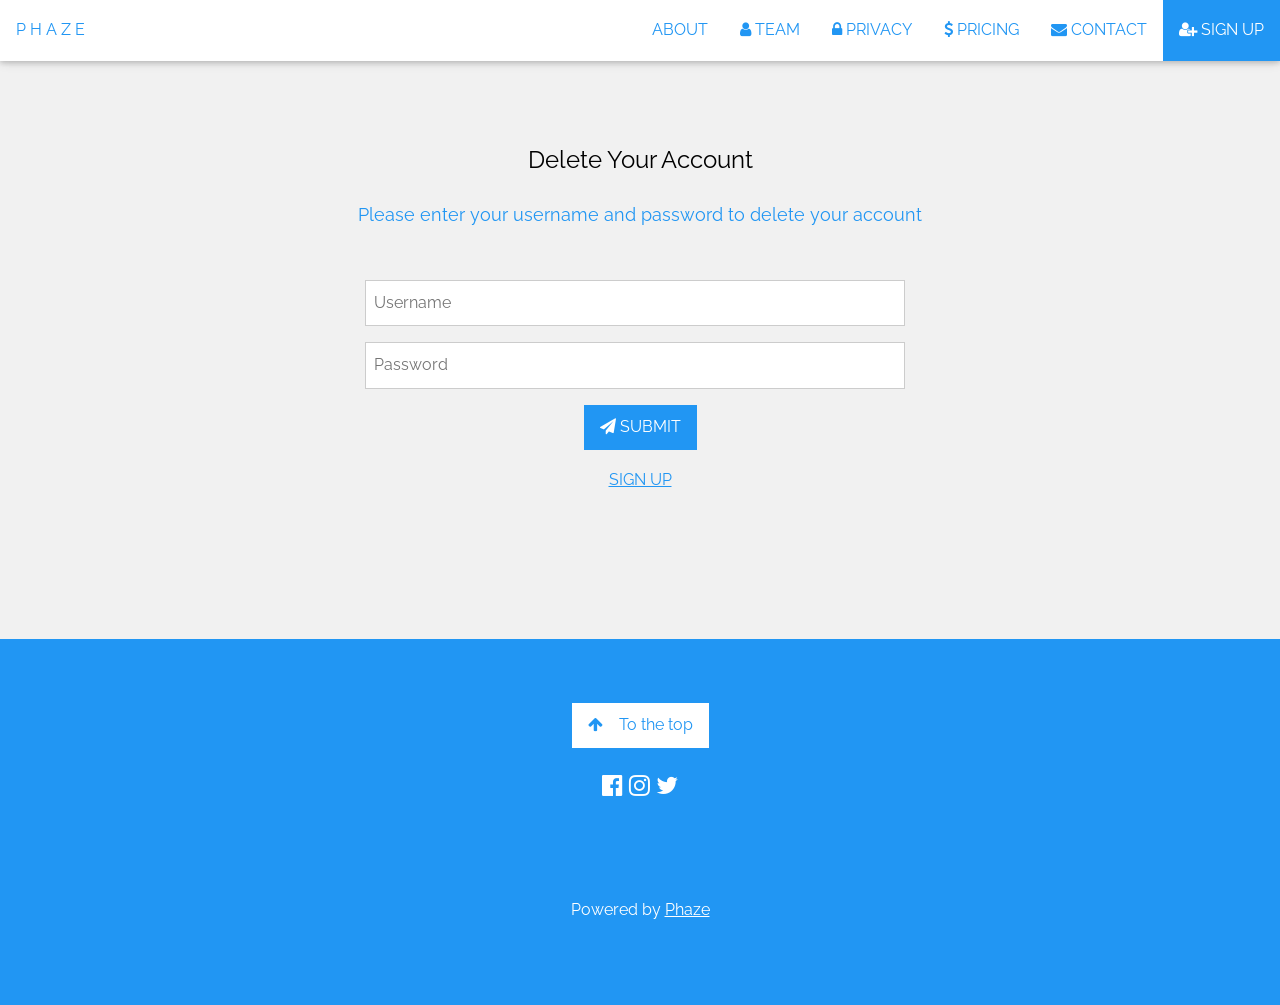
<file: code/front-end/website/templates/delete_page.html>
<!DOCTYPE html>
<html lang="en">

<title>Phaze Login</title>

<meta charset="UTF-8">
<meta name="viewport" content="width=device-width, initial-scale=1">
<link rel="stylesheet" href="https://www.w3schools.com/w3css/4/w3.css"> <!-- Style sheet for the W3css library -->
<link rel="stylesheet" href="https://fonts.googleapis.com/css?family=Raleway"> <!-- Style sheet for imported Google font 'Raleway' -->
<link rel="stylesheet" href="https://cdnjs.cloudflare.com/ajax/libs/font-awesome/4.7.0/css/font-awesome.min.css"> <!-- Style sheet for the the imported icons -->
<link rel="stylesheet"  type = "text/css" href="../static/style/style.css">
<link href="https://fonts.googleapis.com/icon?family=Material+Icons" rel="stylesheet"> <!-- Style sheet for the the imported icons from Google -->
<style>

/* Positions text input sections */
.container1 {
  padding-left: 28%;
  clear: both;
}

</style>

<body class="w3-content w3-white" style="max-width:100%;">
<!-- Navbar on big screen -->
<div class="w3-top">
  <div class="w3-bar w3-white w3-text-blue w3-card" id="myNavbar">

    <!-- Left-sided navbar links -->
    <a href="../../#home" class="w3-bar-item w3-button w3-hover-theme w3-wide">PHAZE</a>

    <!-- Right-sided navbar links -->
    <div class="w3-right w3-hide-small">
      <a href="../../#about" class="w3-bar-item w3-button w3-hover-theme1">ABOUT</a>
      <a href="../../#team" class="w3-bar-item w3-button w3-hover-theme2"><i class="fa fa-user"></i> TEAM</a>
      <a href="../../#privacy" class="w3-bar-item w3-button w3-hover-theme3"><i class="fa fa-lock"></i> PRIVACY</a>
      <a href="../../#pricing" class="w3-bar-item w3-button w3-hover-theme4"><i class="fa fa-usd"></i> PRICING</a>
      <a href="../../#contact" class="w3-bar-item w3-button w3-hover-theme5"><i class="fa fa-envelope"></i> CONTACT</a>
      <a href="/web_register" class="w3-bar-item w3-button w3-hover-opacity w3-hover-blue
      w3-hover-text-white w3-blue" style=""><i class="fa fa-user-plus"></i> SIGN UP</a>
    </div>

    <!-- Small screens will be replaced with a menu icon -->
    <a href="javascript:void(0)" class="w3-bar-item w3-button w3-right w3-hide-large w3-hover-blue w3-hide-medium" onclick="w3_open()">
      <i class="fa fa-bars"></i>
    </a>
  </div>
</div>

<!-- Sidebar menu when the mwnu icon is clicked -->
<nav class="w3-sidebar w3-bar-block w3-blue w3-card w3-animate-left w3-hide-medium w3-hide-large" style="display:none" id="mySidebar">
  <a href="javascript:void(0)" onclick="w3_close()" class="w3-bar-item w3-button w3-large w3-padding-16 w3-hover-theme">Close ×</a>
  <a href="../../#about" onclick="w3_close()" class="w3-bar-item w3-button w3-hover-theme1">ABOUT</a>
  <a href="../../#team" onclick="w3_close()" class="w3-bar-item w3-button w3-hover-theme2"><i class="fa fa-user"></i> TEAM</a>
  <a href="../../#privacy" onclick="w3_close()" class="w3-bar-item w3-button w3-hover-theme3"><i class="fa fa-lock"></i> PRIVACY</a>
  <a href="../../#pricing" onclick="w3_close()" class="w3-bar-item w3-button w3-hover-theme4"><i class="fa fa-usd"></i> PRICING</a>
  <a href="../../#contact" onclick="w3_close()" class="w3-bar-item w3-button w3-hover-theme5"><i class="fa fa-envelope"></i> CONTACT</a>
  <a href="/web_register" onclick="w3_close()" class="w3-bar-item w3-button w3-hover-theme5"><i class="fa fa-sign-in"></i> SIGN UP</a>
</nav>


</header>

<!-- Delete Section -->
<div class="w3-center w3-container w3-light-grey" style="padding:128px 16px" id="contact">

  <!-- Delete header -->
  <h3 class="w3-center">Delete Your Account</h3>

  <!-- Delete sub-heading -->
  <p class="w3-center w3-text-blue w3-large">Please enter your username and password to delete your account</p>
  <div style="margin-top:48px">

    <!-- Input form -->
    <div class="container1">
      <form action="" method="POST" >
        <p><input class="w3-input w3-border" style="width:60%" type="text" placeholder="Username" required name="Name"></p>
        <p><input type="password" class="w3-input w3-border" style="width:60%" type="text" placeholder="Password" name="Password"></p>
    </div>

        <!-- Submit button -->
        <button class="w3-button w3-button w3-hover-opacity w3-hover-blue w3-hover-text-white w3-blue" type="submit">
          <i class="fa fa-paper-plane"></i> SUBMIT
        </button>
        <p class="w3-text-blue w3-hover-text-black"><a href="/web_register">SIGN UP</a></p>
      </form>
  </div>
</div>

<!-- Footer -->
<footer class="w3-center w3-blue w3-padding-64">
  <!-- Back to the top button -->
  <a href=" " class="w3-button w3-white w3-text-blue"><i class="fa fa-arrow-up w3-margin-right"></i>To the top</a>

  <!-- Social media buttons -->
  <div class="w3-xlarge w3-section">
    <a href="https://www.facebook.com/"> <i class="fa fa-facebook-official w3-hover-opacity"></i></a>
    <a href="https://www.instagram.com/"><i class="fa fa-instagram w3-hover-opacity"></i></a>
    <a href="https://twitter.com/?lang=en"><i class="fa fa-twitter w3-hover-opacity"></i></a>
  </div>
  <br></br>

  <!-- Credit -->
  <p>Powered by <a href="../../#home" title="W3.CSS" target="_blank" class="w3-hover-text-green">Phaze</a></p>
</footer>

<script>
// Toggle between showing and hiding the sidebar when clicking the menu icon
var mySidebar = document.getElementById("mySidebar");
function w3_open() {
  if (mySidebar.style.display === 'block') {
    mySidebar.style.display = 'none';
  } else {
    mySidebar.style.display = 'block';
  }
}

// Close the sidebar with the close button
function w3_close() {
    mySidebar.style.display = "none";
}
</script>


</body>
</html>
</file>
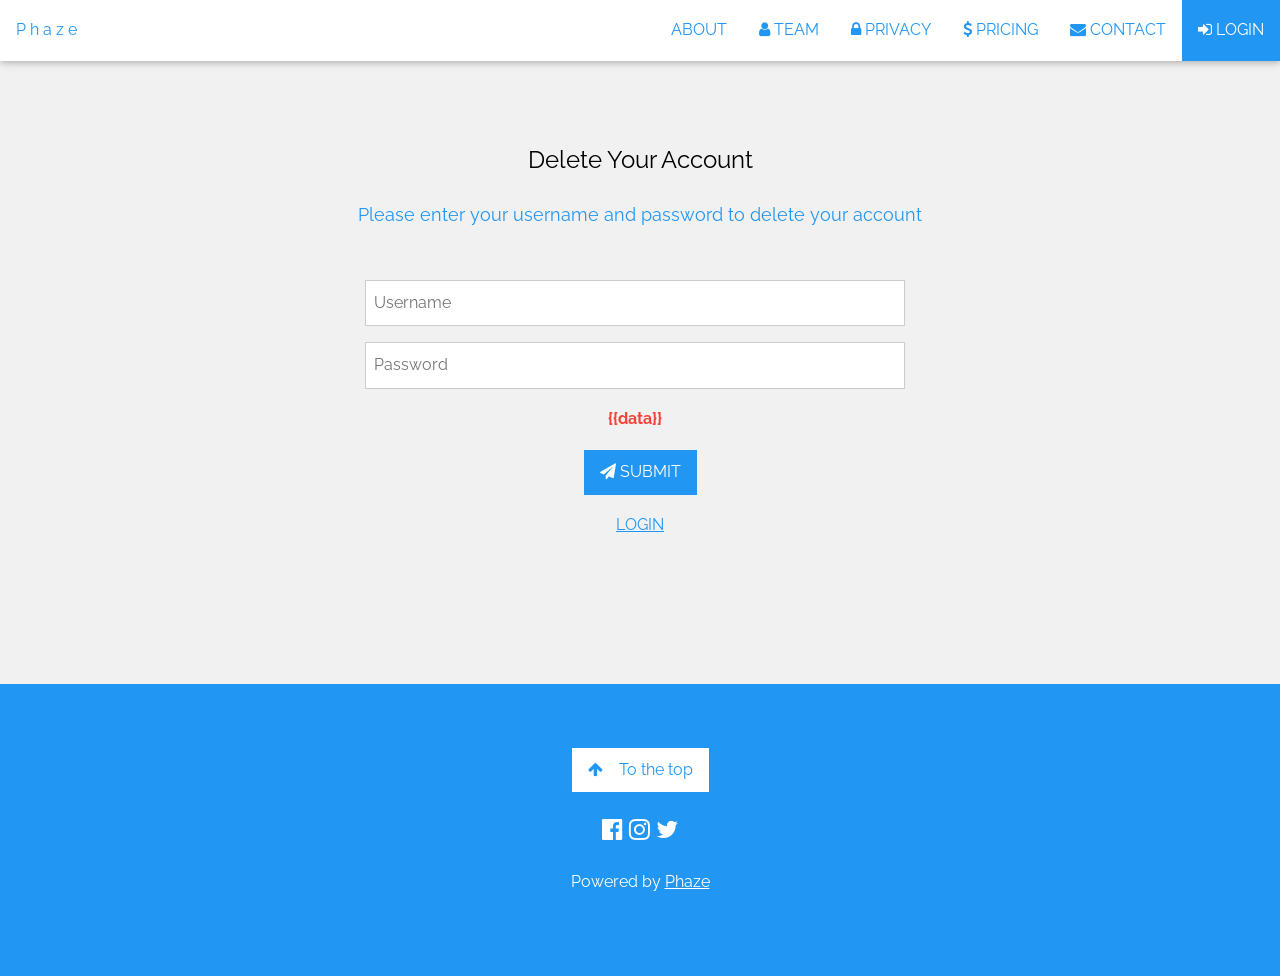
<file: code/front-end/website/templates/error_delete_account.html>
<!DOCTYPE html>
<html lang="en">

<title>Phaze Register</title>

<meta charset="UTF-8">
<meta name="viewport" content="width=device-width, initial-scale=1">
<link rel="stylesheet" href="https://www.w3schools.com/w3css/4/w3.css"> <!-- Style sheet for the W3css library -->
<link rel="stylesheet" href="https://fonts.googleapis.com/css?family=Raleway"> <!-- Style sheet for imported Google font 'Raleway' -->
<link rel="stylesheet" href="https://cdnjs.cloudflare.com/ajax/libs/font-awesome/4.7.0/css/font-awesome.min.css"> <!-- Style sheet for the the imported icons -->
<link rel="stylesheet"  type = "text/css" href="../static/style/style.css">
<link href="https://fonts.googleapis.com/icon?family=Material+Icons" rel="stylesheet"> <!-- Style sheet for the the imported icons from Google -->
<style>
/* Positions text input sections */
.container1 {
  padding-left: 28%;
  clear: both;
}

</style>

<body class="w3-content w3-white" style="max-width:100%;">

<!-- Navbar on big screen -->
<div class="w3-top">
  <div class="w3-bar w3-white w3-text-blue w3-card" id="myNavbar">

    <!-- Left-sided navbar links -->
    <a href="../../#home" class="w3-bar-item w3-button w3-hover-theme w3-wide">Phaze</a>

    <!-- Right-sided navbar links -->
    <div class="w3-right w3-hide-small">
      <a href="../../#about" class="w3-bar-item w3-button w3-hover-theme1">ABOUT</a>
      <a href="../../#team" class="w3-bar-item w3-button w3-hover-theme2"><i class="fa fa-user"></i> TEAM</a>
      <a href="../../#privacy" class="w3-bar-item w3-button w3-hover-theme3"><i class="fa fa-lock"></i> PRIVACY</a>
      <a href="../../#pricing" class="w3-bar-item w3-button w3-hover-theme4"><i class="fa fa-usd"></i> PRICING</a>
      <a href="../../#contact" class="w3-bar-item w3-button w3-hover-theme5"><i class="fa fa-envelope"></i> CONTACT</a>
      <a href="/web_login" class="w3-bar-item w3-button w3-hover-opacity w3-hover-blue
      w3-hover-text-white w3-blue" style=""><i class="fa fa-sign-in"></i> LOGIN</a>
    </div>

    <!-- Small screens will be replaced with a menu icon -->
    <a href="javascript:void(0)" class="w3-bar-item w3-button w3-right w3-hide-large w3-hover-blue w3-hide-medium" onclick="w3_open()">
      <i class="fa fa-bars"></i>
    </a>
  </div>
</div>

<!-- Sidebar menu when the mwnu icon is clicked -->
<nav class="w3-sidebar w3-bar-block w3-blue w3-card w3-animate-left w3-hide-medium w3-hide-large" style="display:none" id="mySidebar">
  <a href="javascript:void(0)" onclick="w3_close()" class="w3-bar-item w3-button w3-large w3-padding-16 w3-hover-theme">Close ×</a>
  <a href="../../#about" onclick="w3_close()" class="w3-bar-item w3-button w3-hover-theme1">ABOUT</a>
  <a href="../../#team" onclick="w3_close()" class="w3-bar-item w3-button w3-hover-theme2"><i class="fa fa-user"></i> TEAM</a>
  <a href="../../#privacy" onclick="w3_close()" class="w3-bar-item w3-button w3-hover-theme3"><i class="fa fa-lock"></i> PRIVACY</a>
  <a href="../../#pricing" onclick="w3_close()" class="w3-bar-item w3-button w3-hover-theme4"><i class="fa fa-usd"></i> PRICING</a>
  <a href="../../#contact" onclick="w3_close()" class="w3-bar-item w3-button w3-hover-theme5"><i class="fa fa-envelope"></i> CONTACT</a>
  <a href="/web_login" onclick="w3_close()" class="w3-bar-item w3-button w3-hover-theme5"><i class="fa fa-sign-in"></i> LOGIN</a>
</nav>


</header>

<!-- Delete Section -->
<div class="w3-center w3-container w3-light-grey" style="padding:128px 16px" id="contact">

  <!-- Delete header -->
  <h3 class="w3-center">Delete Your Account</h3>

  <!-- Delete sub-heading -->
  <p class="w3-center w3-text-blue w3-large">Please enter your username and password to delete your account</p>
  <div style="margin-top:48px">

    <!-- Input form -->
    <div class="container1">
      <form action="" method="POST" >
        <p><input class="w3-input w3-border" style="width:60%" type="text" placeholder="Username" required name="Name"></p>
        <p><input type="password" class="w3-input w3-border" style="width:60%" type="text" placeholder="Password" name="Password"></p>
          <p class=" w3-text-red" style="padding-right: 40%"><b>{{data}}</b></p>
    </div>

          <!-- Submit button -->
          <button class="w3-button w3-button w3-hover-opacity w3-hover-blue w3-hover-text-white w3-blue" type="submit">
            <i class="fa fa-paper-plane"></i> SUBMIT
          </button>
          <p class="w3-text-blue w3-hover-text-black"><a href="/web_login">LOGIN</a></p>
      </form>
  </div>
</div>

<!-- Footer -->
<footer class="w3-center w3-blue w3-padding-64">
  <!-- Back to the top button -->
  <a href=" " class="w3-button w3-white w3-text-blue"><i class="fa fa-arrow-up w3-margin-right"></i>To the top</a>

  <!-- Social media buttons -->
  <div class="w3-xlarge w3-section">
    <a href="https://www.facebook.com/"> <i class="fa fa-facebook-official w3-hover-opacity"></i></a>
    <a href="https://www.instagram.com/"><i class="fa fa-instagram w3-hover-opacity"></i></a>
    <a href="https://twitter.com/?lang=en"><i class="fa fa-twitter w3-hover-opacity"></i></a>
  </div>

  <!-- Credit -->
  <p>Powered by <a href="../../#home" title="W3.CSS" target="_blank" class="w3-hover-text-green">Phaze</a></p>
</footer>

<script>
// Toggle between showing and hiding the sidebar when clicking the menu icon
var mySidebar = document.getElementById("mySidebar");
function w3_open() {
  if (mySidebar.style.display === 'block') {
    mySidebar.style.display = 'none';
  } else {
    mySidebar.style.display = 'block';
  }
}

// Close the sidebar with the close button
function w3_close() {
    mySidebar.style.display = "none";
}
</script>


</body>
</html>
</file>
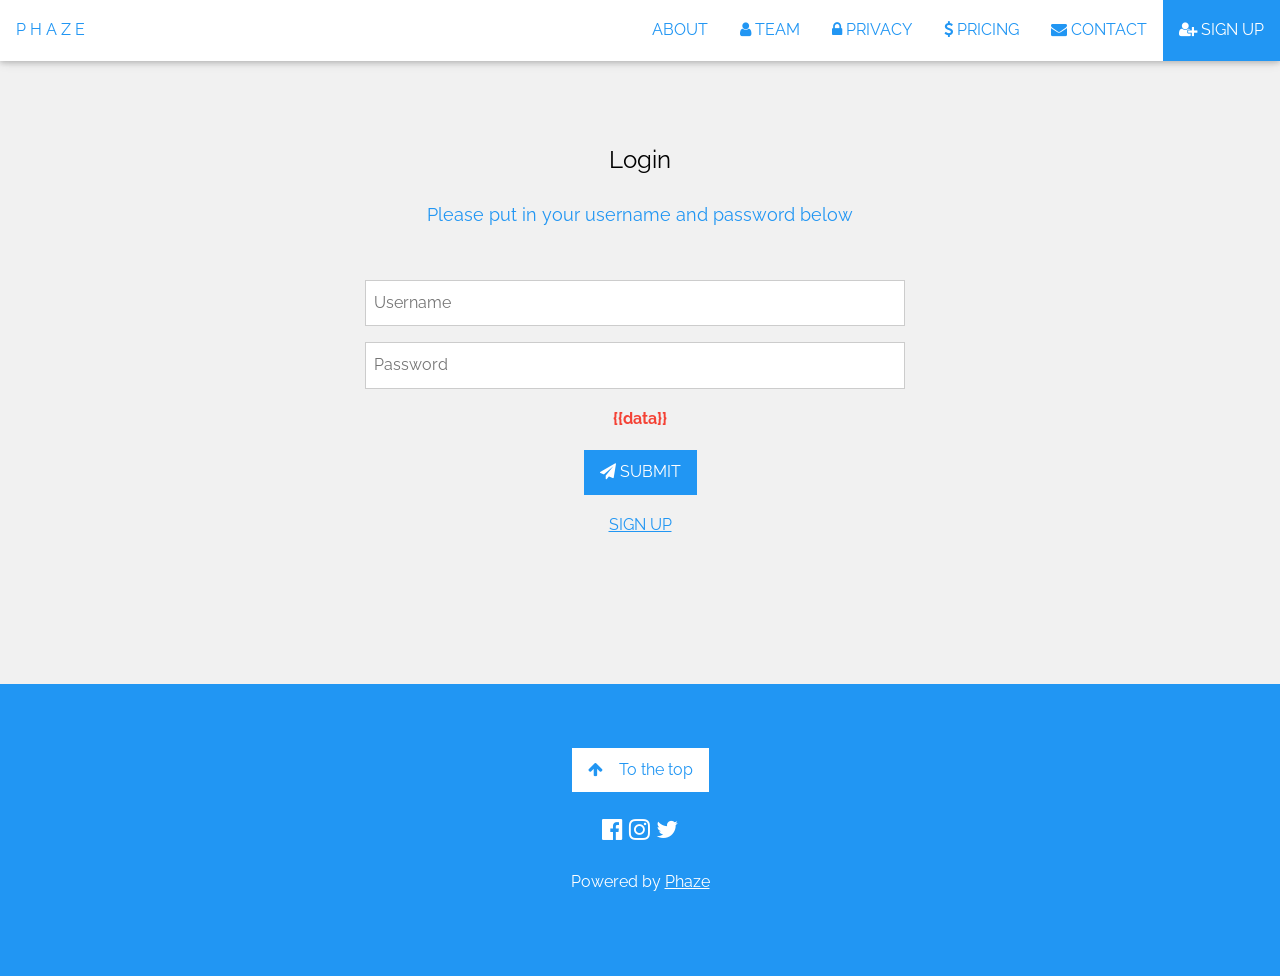
<file: code/front-end/website/templates/error_login.html>
<!DOCTYPE html>
<html lang="en">

<title>Phaze Login</title>

<meta charset="UTF-8">
<meta name="viewport" content="width=device-width, initial-scale=1">
<link rel="stylesheet" href="https://www.w3schools.com/w3css/4/w3.css"> <!-- Style sheet for the W3css library -->
<link rel="stylesheet" href="https://fonts.googleapis.com/css?family=Raleway"> <!-- Style sheet for imported Google font 'Raleway' -->
<link rel="stylesheet" href="https://cdnjs.cloudflare.com/ajax/libs/font-awesome/4.7.0/css/font-awesome.min.css"> <!-- Style sheet for the the imported icons -->
<link rel="stylesheet"  type = "text/css" href="../static/style/style.css">
<link href="https://fonts.googleapis.com/icon?family=Material+Icons" rel="stylesheet"> <!-- Style sheet for the the imported icons from Google -->
<style>
/* Positions text input sections */
.container1 {
  padding-left: 28%;
  clear: both;
}

</style>
<body class="w3-content w3-white" style="max-width:100%;">

<!-- Navbar on big screen -->
<div class="w3-top">
  <div class="w3-bar w3-white w3-text-blue w3-card" id="myNavbar">

    <!-- Left-sided navbar links -->
    <a href="../../#home" class="w3-bar-item w3-button w3-hover-theme w3-wide">PHAZE</a>

    <!-- Right-sided navbar links -->
    <div class="w3-right w3-hide-small">
      <a href="../../#about" class="w3-bar-item w3-button w3-hover-theme1">ABOUT</a>
      <a href="../../#team" class="w3-bar-item w3-button w3-hover-theme2"><i class="fa fa-user"></i> TEAM</a>
      <a href="../../#privacy" class="w3-bar-item w3-button w3-hover-theme3"><i class="fa fa-lock"></i> PRIVACY</a>
      <a href="../../#pricing" class="w3-bar-item w3-button w3-hover-theme4"><i class="fa fa-usd"></i> PRICING</a>
      <a href="../../#contact" class="w3-bar-item w3-button w3-hover-theme5"><i class="fa fa-envelope"></i> CONTACT</a>
      <a href="/web_register" class="w3-bar-item w3-button w3-hover-opacity w3-hover-blue
      w3-hover-text-white w3-blue" style=""><i class="fa fa-user-plus"></i> SIGN UP</a>
    </div>

    <!-- Small screens will be replaced with a menu icon -->
    <a href="javascript:void(0)" class="w3-bar-item w3-button w3-right w3-hide-large w3-hover-blue w3-hide-medium" onclick="w3_open()">
      <i class="fa fa-bars"></i>
    </a>
  </div>
</div>

<!-- Sidebar menu when the mwnu icon is clicked -->
<nav class="w3-sidebar w3-bar-block w3-blue w3-card w3-animate-left w3-hide-medium w3-hide-large" style="display:none" id="mySidebar">
  <a href="javascript:void(0)" onclick="w3_close()" class="w3-bar-item w3-button w3-large w3-padding-16 w3-hover-theme">Close ×</a>
  <a href="../../#about" onclick="w3_close()" class="w3-bar-item w3-button w3-hover-theme1">ABOUT</a>
  <a href="../../#team" onclick="w3_close()" class="w3-bar-item w3-button w3-hover-theme2"><i class="fa fa-user"></i> TEAM</a>
  <a href="../../#privacy" onclick="w3_close()" class="w3-bar-item w3-button w3-hover-theme3"><i class="fa fa-lock"></i> PRIVACY</a>
  <a href="../../#pricing" onclick="w3_close()" class="w3-bar-item w3-button w3-hover-theme4"><i class="fa fa-usd"></i> PRICING</a>
  <a href="../../#contact" onclick="w3_close()" class="w3-bar-item w3-button w3-hover-theme5"><i class="fa fa-envelope"></i> CONTACT</a>
  <a href="/web_register" onclick="w3_close()" class="w3-bar-item w3-button w3-hover-theme5"><i class="fa fa-user-plus"></i> SIGN UP</a>
</nav>

<div class="mySlides w3-animate-opacity">
</div>


</header>

<!-- Login Section -->
<div class="w3-center w3-container w3-light-grey" style="padding:128px 16px" id="contact">

  <!-- Login header -->
  <h3 class="w3-center">Login</h3>

  <!-- Login sub-heading -->
  <p class="w3-center w3-text-blue w3-large">Please put in your username and password below</p>
  <div style="margin-top:48px">

    <!-- Input form -->
    <div class="container1">
      <form action="" method="POST" >
        <p><input class="w3-input w3-border" style="width:60%" type="text" placeholder="Username" required name="Name"></p>
        <p><input type="password" class="w3-input w3-border" style="width:60%" type="text" placeholder="Password" name="Password"></p>
        <p class=" w3-text-red" style="padding-right: 39%"><b>{{data}}</b></p>
    </div>

          <!-- Submit button -->
          <button class="w3-button w3-button w3-hover-opacity w3-hover-blue w3-hover-text-white w3-blue" type="submit">
            <i class="fa fa-paper-plane"></i> SUBMIT
          </button>
          <p class="w3-text-blue w3-hover-text-black"><a href="/web_register">SIGN UP</a></p>
      </form>
  </div>
</div>

<!-- Footer -->
<footer class="w3-center w3-blue w3-padding-64">
  <!-- Back to the top button -->
  <a href=" " class="w3-button w3-white w3-text-blue"><i class="fa fa-arrow-up w3-margin-right"></i>To the top</a>

  <!-- Social media button -->
  <div class="w3-xlarge w3-section">
    <a href="https://www.facebook.com/"> <i class="fa fa-facebook-official w3-hover-opacity"></i></a>
    <a href="https://www.instagram.com/"><i class="fa fa-instagram w3-hover-opacity"></i></a>
    <a href="https://twitter.com/?lang=en"><i class="fa fa-twitter w3-hover-opacity"></i></a>
  </div>

  <!-- Credit -->
  <p>Powered by <a href="../../#home" title="W3.CSS" target="_blank" class="w3-hover-text-green">Phaze</a></p>
</footer>

<script>
// Toggle between showing and hiding the sidebar when clicking the menu icon
var mySidebar = document.getElementById("mySidebar");
function w3_open() {
  if (mySidebar.style.display === 'block') {
    mySidebar.style.display = 'none';
  } else {
    mySidebar.style.display = 'block';
  }
}

// Close the sidebar with the close button
function w3_close() {
    mySidebar.style.display = "none";
}
</script>

</body>
</html>
</file>
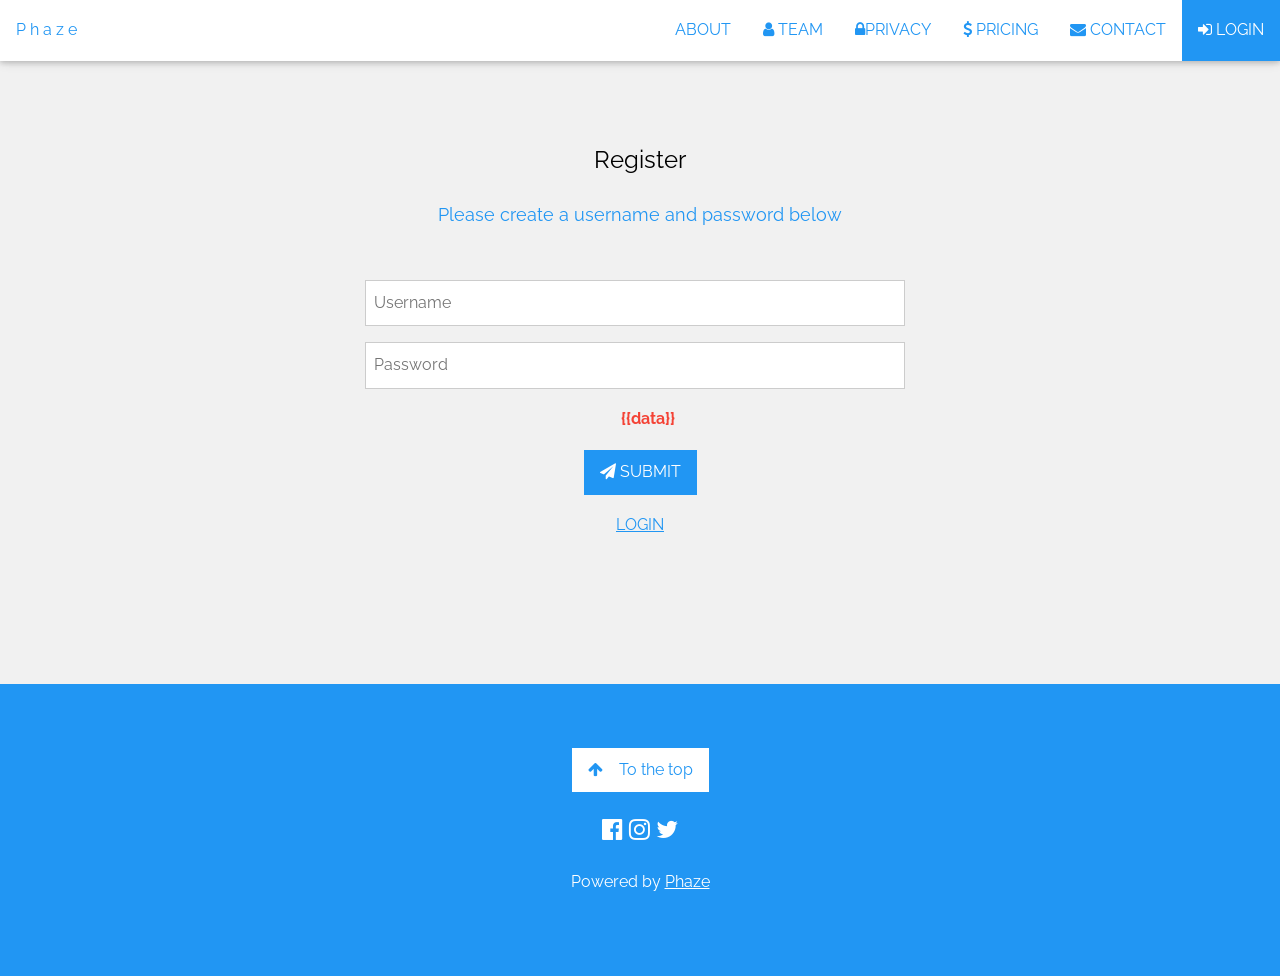
<file: code/front-end/website/templates/error_register.html>
<!DOCTYPE html>
<html lang="en">

<title>Phaze Register</title>

<meta charset="UTF-8">
<meta name="viewport" content="width=device-width, initial-scale=1">
<link rel="stylesheet" href="https://www.w3schools.com/w3css/4/w3.css"> <!-- Style sheet for the W3css library -->
<link rel="stylesheet" href="https://fonts.googleapis.com/css?family=Raleway"> <!-- Style sheet for imported Google font 'Raleway' -->
<link rel="stylesheet" href="https://cdnjs.cloudflare.com/ajax/libs/font-awesome/4.7.0/css/font-awesome.min.css"> <!-- Style sheet for the the imported icons -->
<link rel="stylesheet"  type = "text/css" href="../static/style/style.css">
<link href="https://fonts.googleapis.com/icon?family=Material+Icons" rel="stylesheet"> <!-- Style sheet for the the imported icons from Google -->
<style>
/* Positions text input sections */
.container1 {
  padding-left: 28%;
  clear: both;
}

</style>

<body class="w3-content w3-white" style="max-width:100%;">
  <!-- Navbar on big screen -->
  <div class="w3-top">
    <div class="w3-bar w3-white w3-text-blue w3-card" id="myNavbar">

    <!-- Left-sided navbar links -->
    <a href="../../#home" class="w3-bar-item w3-button w3-hover-theme w3-wide">Phaze</a>

    <!-- Right-sided navbar links -->
    <div class="w3-right w3-hide-small">
      <a href="../../#about" class="w3-bar-item w3-button w3-hover-theme1">ABOUT</a>
      <a href="../../#team" class="w3-bar-item w3-button w3-hover-theme2"><i class="fa fa-user"></i> TEAM</a>
      <a href="../../#privacy" class="w3-bar-item w3-button w3-hover-theme3"><i class="fa fa-lock"></i>PRIVACY</a>
      <a href="../../#pricing" class="w3-bar-item w3-button w3-hover-theme4"><i class="fa fa-usd"></i> PRICING</a>
      <a href="../../#contact" class="w3-bar-item w3-button w3-hover-theme5"><i class="fa fa-envelope"></i> CONTACT</a>
      <a href="/web_login" class="w3-bar-item w3-button w3-hover-opacity w3-hover-blue
      w3-hover-text-white w3-blue" style=""><i class="fa fa-sign-in"></i> LOGIN</a>
    </div>

    <!-- Small screens will be replaced with a menu icon -->
    <a href="javascript:void(0)" class="w3-bar-item w3-button w3-right w3-hide-large w3-hover-blue w3-hide-medium" onclick="w3_open()">
      <i class="fa fa-bars"></i>
    </a>
  </div>
</div>

<!-- Sidebar menu when the mwnu icon is clicked -->
<nav class="w3-sidebar w3-bar-block w3-blue w3-card w3-animate-left w3-hide-medium w3-hide-large" style="display:none" id="mySidebar">
  <a href="javascript:void(0)" onclick="w3_close()" class="w3-bar-item w3-button w3-large w3-padding-16 w3-hover-theme">Close ×</a>
  <a href="../../#about" onclick="w3_close()" class="w3-bar-item w3-button w3-hover-theme1">ABOUT</a>
  <a href="../../#team" onclick="w3_close()" class="w3-bar-item w3-button w3-hover-theme2"><i class="fa fa-user"></i> TEAM</a>
  <a href="../../#privacy" onclick="w3_close()" class="w3-bar-item w3-button w3-hover-theme3"><i class="fa fa-lock"></i>PRIVACY</a>
  <a href="../../#pricing" onclick="w3_close()" class="w3-bar-item w3-button w3-hover-theme4"><i class="fa fa-usd"></i> PRICING</a>
  <a href="../../#contact" onclick="w3_close()" class="w3-bar-item w3-button w3-hover-theme5"><i class="fa fa-envelope"></i> CONTACT</a>
  <a href="/web_login" onclick="w3_close()" class="w3-bar-item w3-button w3-hover-theme5"><i class="fa fa-sign-in"></i> LOGIN</a>
</nav>


</header>

<!-- Register Section -->
<div class="w3-center w3-container w3-light-grey" style="padding:128px 16px" id="contact">

  <!-- Register header -->
  <h3 class="w3-center">Register</h3>

  <!-- Register sub-heading -->
  <p class="w3-center w3-text-blue w3-large">Please create a username and password below</p>
  <div style="margin-top:48px">

    <!-- Input form -->
    <div class="container1">
      <form action="" method="POST" >
        <p><input class="w3-input w3-border" style="width:60%" type="text" placeholder="Username" required name="Name"></p>
        <p><input type="password" class="w3-input w3-border" style="width:60%" type="text" placeholder="Password" name="Password"></p>
          <p class=" w3-text-red" style="padding-right: 37%"><b>{{data}}</b></p>
    </div>

        <!-- Submit button -->
        <button class="w3-button w3-button w3-hover-opacity w3-hover-blue w3-hover-text-white w3-blue" type="submit">
          <i class="fa fa-paper-plane"></i> SUBMIT
        </button>
        <p class="w3-text-blue w3-hover-text-black"><a href="/web_login">LOGIN</a></p>
      </form>
  </div>
</div>

<!-- Footer -->
<footer class="w3-center w3-blue w3-padding-64">
  <!-- Back to the top button -->
  <a href=" " class="w3-button w3-white w3-text-blue"><i class="fa fa-arrow-up w3-margin-right"></i>To the top</a>

  <!-- Social media button -->
  <div class="w3-xlarge w3-section">
    <a href="https://www.facebook.com/"> <i class="fa fa-facebook-official w3-hover-opacity"></i></a>
    <a href="https://www.instagram.com/"><i class="fa fa-instagram w3-hover-opacity"></i></a>
    <a href="https://twitter.com/?lang=en"><i class="fa fa-twitter w3-hover-opacity"></i></a>
  </div>

  <!-- Credit -->
  <p>Powered by <a href="../../#home" title="W3.CSS" target="_blank" class="w3-hover-text-green">Phaze</a></p>
</footer>


<script>
// Toggle between showing and hiding the sidebar when clicking the menu icon
var mySidebar = document.getElementById("mySidebar");
function w3_open() {
  if (mySidebar.style.display === 'block') {
    mySidebar.style.display = 'none';
  } else {
    mySidebar.style.display = 'block';
  }
}

// Close the sidebar with the close button
function w3_close() {
    mySidebar.style.display = "none";
}
</script>


</body>
</html>
</file>
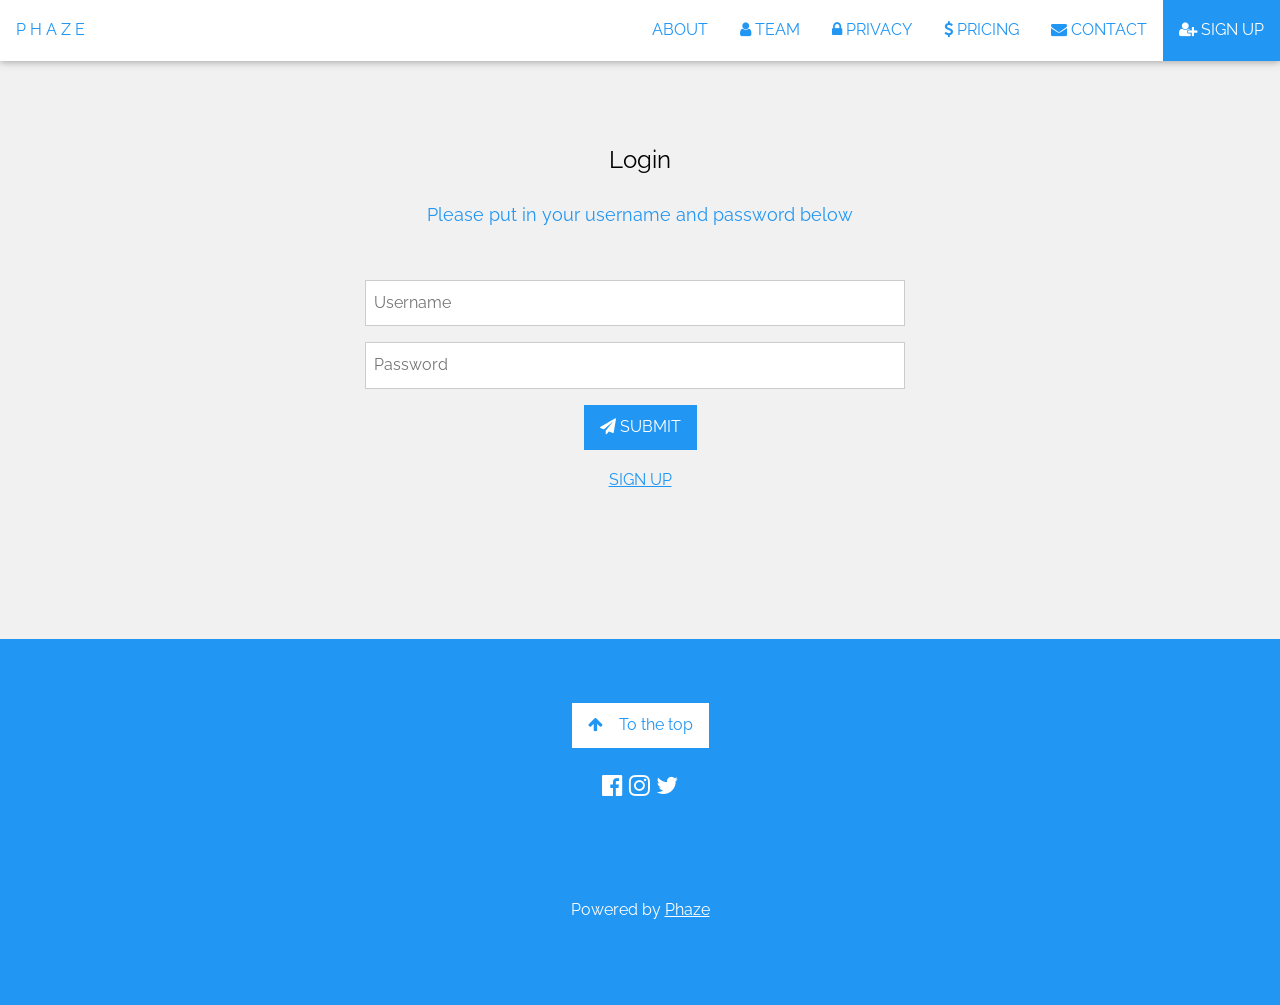
<file: code/front-end/website/templates/login.html>
<!DOCTYPE html>
<html lang="en">

<title>Phaze Login</title>

<meta charset="UTF-8">
<meta name="viewport" content="width=device-width, initial-scale=1">
<link rel="stylesheet" href="https://www.w3schools.com/w3css/4/w3.css"> <!-- Style sheet for the W3css library -->
<link rel="stylesheet" href="https://fonts.googleapis.com/css?family=Raleway"> <!-- Style sheet for imported Google font 'Raleway' -->
<link rel="stylesheet" href="https://cdnjs.cloudflare.com/ajax/libs/font-awesome/4.7.0/css/font-awesome.min.css"> <!-- Style sheet for the the imported icons -->
<link rel="stylesheet"  type = "text/css" href="../static/style/style.css">
<link href="https://fonts.googleapis.com/icon?family=Material+Icons" rel="stylesheet"> <!-- Style sheet for the the imported icons from Google -->
<style>

.container1 {
  padding-left: 28%;
  clear: both;
}

</style>

<body class="w3-content w3-white" style="max-width:100%;">
  <!-- Navbar on big screen -->
  <div class="w3-top">
    <div class="w3-bar w3-white w3-text-blue w3-card" id="myNavbar">

      <!-- Left-sided navbar links -->
      <a href="../../#home" class="w3-bar-item w3-button w3-hover-theme w3-wide">PHAZE</a>

      <!-- Right-sided navbar links -->
      <div class="w3-right w3-hide-small">
        <a href="../../#about" class="w3-bar-item w3-button w3-hover-theme1">ABOUT</a>
        <a href="../../#team" class="w3-bar-item w3-button w3-hover-theme2"><i class="fa fa-user"></i> TEAM</a>
        <a href="../../#privacy" class="w3-bar-item w3-button w3-hover-theme3"><i class="fa fa-lock"></i> PRIVACY</a>
        <a href="../../#pricing" class="w3-bar-item w3-button w3-hover-theme4"><i class="fa fa-usd"></i> PRICING</a>
        <a href="../../#contact" class="w3-bar-item w3-button w3-hover-theme5"><i class="fa fa-envelope"></i> CONTACT</a>
        <a href="/web_register" class="w3-bar-item w3-button w3-hover-opacity w3-hover-blue w3-hover-text-white w3-blue" style=""><i class="fa fa-user-plus"></i> SIGN UP</a>
      </div>

      <!-- Small screens will be replaced with a menu icon -->
      <a href="javascript:void(0)" class="w3-bar-item w3-button w3-right w3-hide-large w3-hover-blue w3-hide-medium" onclick="w3_open()">
        <i class="fa fa-bars"></i>
      </a>
    </div>
  </div>

<!-- Sidebar menu when the mwnu icon is clicked -->
<nav class="w3-sidebar w3-bar-block w3-blue w3-card w3-animate-left w3-hide-medium w3-hide-large" style="display:none" id="mySidebar">
  <a href="javascript:void(0)" onclick="w3_close()" class="w3-bar-item w3-button w3-large w3-padding-16 w3-hover-theme">Close ×</a>
  <a href="../../#about" onclick="w3_close()" class="w3-bar-item w3-button w3-hover-theme1">ABOUT</a>
  <a href="../../#team" onclick="w3_close()" class="w3-bar-item w3-button w3-hover-theme2"><i class="fa fa-user"></i> TEAM</a>
  <a href="../../#privacy" onclick="w3_close()" class="w3-bar-item w3-button w3-hover-theme3"><i class="fa fa-lock"></i> PRIVACY</a>
  <a href="../../#pricing" onclick="w3_close()" class="w3-bar-item w3-button w3-hover-theme4"><i class="fa fa-usd"></i> PRICING</a>
  <a href="../../#contact" onclick="w3_close()" class="w3-bar-item w3-button w3-hover-theme5"><i class="fa fa-envelope"></i> CONTACT</a>
  <a href="/web_register" onclick="w3_close()" class="w3-bar-item w3-button w3-hover-theme5"><i class="fa fa-sign-in"></i> SIGN UP</a>
</nav>


</header>

<!-- Login Section -->
<div class="w3-center w3-container w3-light-grey" style="padding:128px 16px" id="contact">

  <!-- Login header -->
  <h3 class="w3-center">Login</h3>

  <!-- Login sub-heading -->
  <p class="w3-center w3-text-blue w3-large">Please put in your username and password below</p>
  <div style="margin-top:48px">

    <!-- Input form -->
    <div class="container1">
      <form action="" method="POST" >
        <p><input class="w3-input w3-border" style="width:60%" type="text" placeholder="Username" required name="Name"></p>
        <p><input type="password" class="w3-input w3-border" style="width:60%" type="text" placeholder="Password" name="Password"></p>
    </div>

        <!-- Submit button -->
        <button class="w3-button w3-button w3-hover-opacity w3-hover-blue w3-hover-text-white w3-blue" type="submit">
          <i class="fa fa-paper-plane"></i> SUBMIT
        </button>
        <p class="w3-text-blue w3-hover-text-black"><a href="/web_register">SIGN UP</a></p>
      </form>
  </div>
</div>

<!-- Footer -->
<footer class="w3-center w3-blue w3-padding-64">
  <!-- Back to the top button -->
  <a href=" " class="w3-button w3-white w3-text-blue"><i class="fa fa-arrow-up w3-margin-right"></i>To the top</a>

  <!-- Social media buttons -->
  <div class="w3-xlarge w3-section">
    <a href="https://www.facebook.com/"> <i class="fa fa-facebook-official w3-hover-opacity"></i></a>
    <a href="https://www.instagram.com/"><i class="fa fa-instagram w3-hover-opacity"></i></a>
    <a href="https://twitter.com/?lang=en"><i class="fa fa-twitter w3-hover-opacity"></i></a>
  </div>
  <br></br>

  <!-- Credit -->
  <p>Powered by <a href="../../#home" title="W3.CSS" target="_blank" class="w3-hover-text-green">Phaze</a></p>
</footer>


<script>
// Toggle between showing and hiding the sidebar when clicking the menu icon
var mySidebar = document.getElementById("mySidebar");
function w3_open() {
  if (mySidebar.style.display === 'block') {
    mySidebar.style.display = 'none';
  } else {
    mySidebar.style.display = 'block';
  }
}

// Close the sidebar with the close button
function w3_close() {
    mySidebar.style.display = "none";
}
</script>

</body>
</html>
</file>
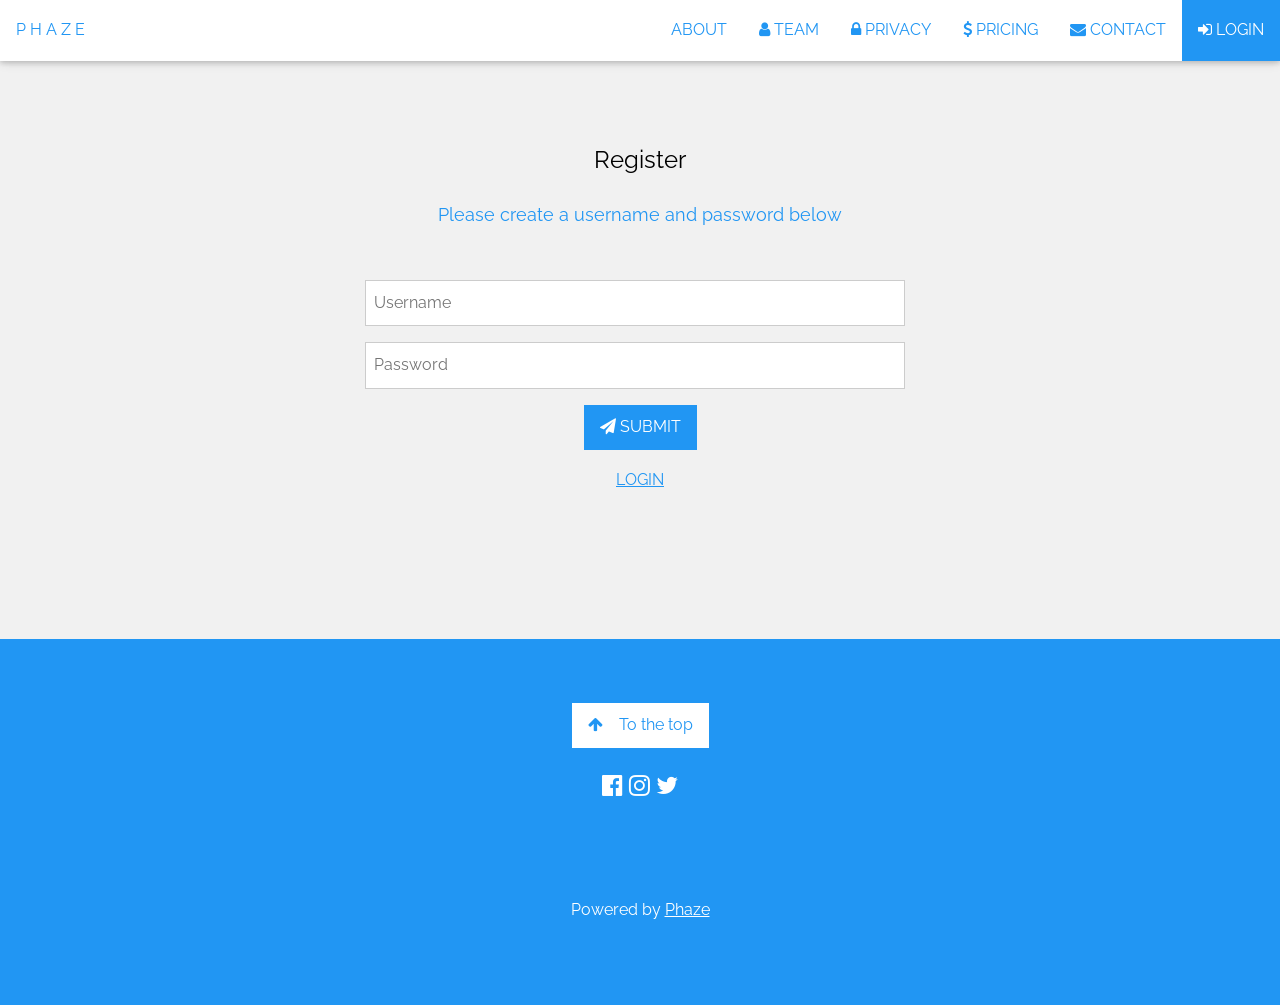
<file: code/front-end/website/templates/register.html>
<!DOCTYPE html>
<html lang="en">

<title>Phaze Register</title>

<meta charset="UTF-8">
<meta name="viewport" content="width=device-width, initial-scale=1">
<link rel="stylesheet" href="https://www.w3schools.com/w3css/4/w3.css"> <!-- Style sheet for the W3css library -->
<link rel="stylesheet" href="https://fonts.googleapis.com/css?family=Raleway"> <!-- Style sheet for imported Google font 'Raleway' -->
<link rel="stylesheet" href="https://cdnjs.cloudflare.com/ajax/libs/font-awesome/4.7.0/css/font-awesome.min.css"> <!-- Style sheet for the the imported icons -->
<link rel="stylesheet"  type = "text/css" href="../static/style/style.css">
<link href="https://fonts.googleapis.com/icon?family=Material+Icons" rel="stylesheet"> <!-- Style sheet for the the imported icons from Google -->
<style>

/* Positions text input sections */
.container1 {
  padding-left: 28%;
  clear: both;
}
</style>
<body class="w3-content w3-white" style="max-width:100%;">
<!-- Navbar on big screen -->
<div class="w3-top">
  <div class="w3-bar w3-white w3-text-blue w3-card" id="myNavbar">

    <!-- Left-sided navbar links -->
    <a href="../../#home" class="w3-bar-item w3-button w3-hover-theme w3-wide">PHAZE</a>

    <!-- Right-sided navbar links -->
    <div class="w3-right w3-hide-small">
      <a href="../../#about" class="w3-bar-item w3-button w3-hover-theme1">ABOUT</a>
      <a href="../../#team" class="w3-bar-item w3-button w3-hover-theme2"><i class="fa fa-user"></i> TEAM</a>
      <a href="../../#privacy" class="w3-bar-item w3-button w3-hover-theme3"><i class="fa fa-lock"></i> PRIVACY</a>
      <a href="../../#pricing" class="w3-bar-item w3-button w3-hover-theme4"><i class="fa fa-usd"></i> PRICING</a>
      <a href="../../#contact" class="w3-bar-item w3-button w3-hover-theme5"><i class="fa fa-envelope"></i> CONTACT</a>
      <a href="/web_login" class="w3-bar-item w3-button w3-hover-opacity w3-hover-blue
      w3-hover-text-white w3-blue" style=""><i class="fa fa-sign-in"></i> LOGIN</a>
    </div>

    <!-- Small screens will be replaced with a menu icon -->
    <a href="javascript:void(0)" class="w3-bar-item w3-button w3-right w3-hide-large w3-hover-blue w3-hide-medium" onclick="w3_open()">
      <i class="fa fa-bars"></i>
    </a>
  </div>
</div>

<!-- Sidebar menu when the mwnu icon is clicked -->
<nav class="w3-sidebar w3-bar-block w3-blue w3-card w3-animate-left w3-hide-medium w3-hide-large" style="display:none" id="mySidebar">
  <a href="javascript:void(0)" onclick="w3_close()" class="w3-bar-item w3-button w3-large w3-padding-16 w3-hover-theme">Close ×</a>
  <a href="../../#about" onclick="w3_close()" class="w3-bar-item w3-button w3-hover-theme1">ABOUT</a>
  <a href="../../#team" onclick="w3_close()" class="w3-bar-item w3-button w3-hover-theme2"><i class="fa fa-user"></i> TEAM</a>
  <a href="../../#privacy" onclick="w3_close()" class="w3-bar-item w3-button w3-hover-theme3"><i class="fa fa-lock"></i> PRIVACY</a>
  <a href="../../#pricing" onclick="w3_close()" class="w3-bar-item w3-button w3-hover-theme4"><i class="fa fa-usd"></i> PRICING</a>
  <a href="../../#contact" onclick="w3_close()" class="w3-bar-item w3-button w3-hover-theme5"><i class="fa fa-envelope"></i> CONTACT</a>
  <a href="../../#web_login" onclick="w3_close()" class="w3-bar-item w3-button w3-hover-theme5"><i class="fa fa-sign-in"></i> LOGIN</a>
</nav>


</header>

<!-- Register Section -->
<div class="w3-center w3-container w3-light-grey" style="padding:128px 16px" id="contact">

    <!-- Register header -->
  <h3 class="w3-center">Register</h3>

  <!-- Register sub-heading -->
  <p class="w3-center w3-text-blue w3-large">Please create a username and password below</p>
  <div style="margin-top:48px">

    <!-- Input form -->
    <div class="container1">
      <form action="" method="POST" >
        <p><input class="w3-input w3-border" style="width:60%" type="text" placeholder="Username" required name="Name"></p>
        <p><input type="password" class="w3-input w3-border" style="width:60%" type="text" placeholder="Password" name="Password"></p>
    </div>
          <!-- Submit button -->
          <button class="w3-button w3-button w3-hover-opacity w3-hover-blue w3-hover-text-white w3-blue" type="submit">
            <i class="fa fa-paper-plane"></i> SUBMIT
          </button>
          <p class="w3-text-blue w3-hover-text-black"><a href="/web_login">LOGIN</a></p>
      </form>
  </div>
</div>

<!-- Footer -->
<footer class="w3-center w3-blue w3-padding-64">
  <!-- Back to the top button -->
  <a href=" " class="w3-button w3-white w3-text-blue"><i class="fa fa-arrow-up w3-margin-right"></i>To the top</a>

  <!-- Social media buttons -->
  <div class="w3-xlarge w3-section">
    <a href="https://www.facebook.com/"> <i class="fa fa-facebook-official w3-hover-opacity"></i></a>
    <a href="https://www.instagram.com/"><i class="fa fa-instagram w3-hover-opacity"></i></a>
    <a href="https://twitter.com/?lang=en"><i class="fa fa-twitter w3-hover-opacity"></i></a>
  </div>
  <br></br>

  <!-- Credit -->
  <p>Powered by <a href="../../#home" title="W3.CSS" target="_blank" class="w3-hover-text-green">Phaze</a></p>
</footer>

<script>
// Toggle between showing and hiding the sidebar when clicking the menu icon
var mySidebar = document.getElementById("mySidebar");
function w3_open() {
  if (mySidebar.style.display === 'block') {
    mySidebar.style.display = 'none';
  } else {
    mySidebar.style.display = 'block';
  }
}

// Close the sidebar with the close button
function w3_close() {
    mySidebar.style.display = "none";
}
</script>

</body>
</html>
</file>
<file: code/front-end/website/static/style/style.css>
#logo img {
   width: 100%;
   height: 100%;
}

.container1 {
  padding-left: 28%;
  clear: both;
}

/* Create three equal columns that floats next to each other */
.column {
float: left;
width: 100%;
padding: 10px;
height: 300px;
}

/* Create three equal columns that floats next to each other */
.column1 {
float: left;
width: 33.33%;
padding: 10px;
height: 80%;
}

/* Create three equal columns that floats next to each other */
.column2 {
float: left;
width: 50%;
padding: 10px;
height: 300px;
}

/* Create three equal columns that floats next to each other */
.column3 {
float: left;
width: 50%;
text-align: center;
padding: 10px;
height: 100px;
}

/* Create three equal columns that floats next to each other */
.column4 {
float: left;
width: 100%;
text-align: center;
padding: 10px;
height: 100px;
}

/* Create three equal columns that floats next to each other */
.column5 {
float: left;
width: 50%;
text-align: center;
padding: 10px;
height: 100px;
}


/* Clear floats after the columns */
.row:after {
content: "";
display: table;
clear: both;
}

/* Clear floats after the columns */
.row3:after {
content: "";
display: table;
clear: both;
padding-bottom: 50px;
}

/* Popup container */
.popup {
  position: relative;
  cursor: pointer;
  -webkit-user-select: none;
  -moz-user-select: none;
  -ms-user-select: none;
  user-select: none;
}

/* The style of the popup bubble */
.popup .popuptext {
  visibility: hidden;
  width: 190px;
  background-color: #555;
  color: #fff;
  text-align: center;
  border-radius: 6px;
  padding: 6px 0;
  position: absolute;
  z-index: 1;
  bottom: 125%;
  left: 50%;
  margin-left: -80px;
}

/* Popup arrow on the popup bubble */
.popup .popuptext::after {
  content: "";
  position: absolute;
  top: 100%;
  left: 50%;
  margin-left: -5px;
  border-width: 10px;
  border-style: solid;
  border-color: #555 transparent transparent transparent;
}

/* Animation fade in timing for the popup when activated*/
.popup .show {
  visibility: visible;
  -webkit-animation: fadeIn 0.85s;
  animation: fadeIn 0.85s;
}

/* Starting to end opacity when pop up activated */
@-webkit-keyframes fadeIn {
  from {opacity: 0;}
  to {opacity: 1;}
}

/* Starting to end opacity when pop up activated */
@keyframes fadeIn {
  from {opacity: 0;}
  to {opacity:1 ;}
}

/* These display the summarised text upon loading the page */
#more {display: none;}
#more1 {display: none;}
#more2 {display: none;}
#more3 {display: none;}

/* Default to these fonts if Google 'Raleway' is not compatible  */
body {
  font-family: Helvetica, sans-serif;
}

/* Default font size */
body {font-size: 16px;}

/* Positioning and sizing the image in the slideshow carousel */
img {
  padding-top: 20px;
  background-position: center;
  background-size: cover;
  max-height:1000px }

/* When moving along the page it creates a smooth scroll transition from one section of the page to another */
html {
  scroll-behavior: smooth;
}

/* When the mouse is hovering over an element the cursor will become a pointer  */
.w3-left, .w3-right, .w3-badge {cursor:pointer}

/* Adds font styling */
body,h1,h2,h3,h4,h5,h6 {
  font-family: "Raleway", sans-serif
}

/* Adding default height and line-height for text. */
body, html {
  height: 100%;
  line-height: 1.8;
}

/* Applying padding to the contact form section */
.contact_container {
  padding-left: 25%;
  padding-right: 25%;
  clear: both;
}

/* Centering the send button in the contact form in the Contact Section */
.send_button {
  text-align: center;
}

/* Adds padding to elements in the Navbar and to the buttons on this page. */
.w3-bar .w3-button {
  padding: 16px;
}

/* Full height image header */
.bgimg-1 {
  background-position: center;
  background-size: cover;
  background-image: url("static/image/macbook4.png");
  min-height: 100%;
}


.w3-hover-theme1:hover {color:#fff !important; background-color:#343b7f !important}
.w3-hover-theme2:hover {color:#fff !important; background-color:#2a52b2 !important}
.w3-theme3 {color:#fff !important; background-color:#245ad5 !important}
.w3-hover-theme3:hover {color:#fff !important; background-color:#245ad5 !important}
.w3-hover-theme4:hover {color:#fff !important; background-color:#1474c2 !important}
.w3-hover-theme5:hover {color:#fff !important; background-color:#0781d5 !important}
.w3-hover-theme:hover {color:#fff !important; background-color:#1e234a !important}
</file>
